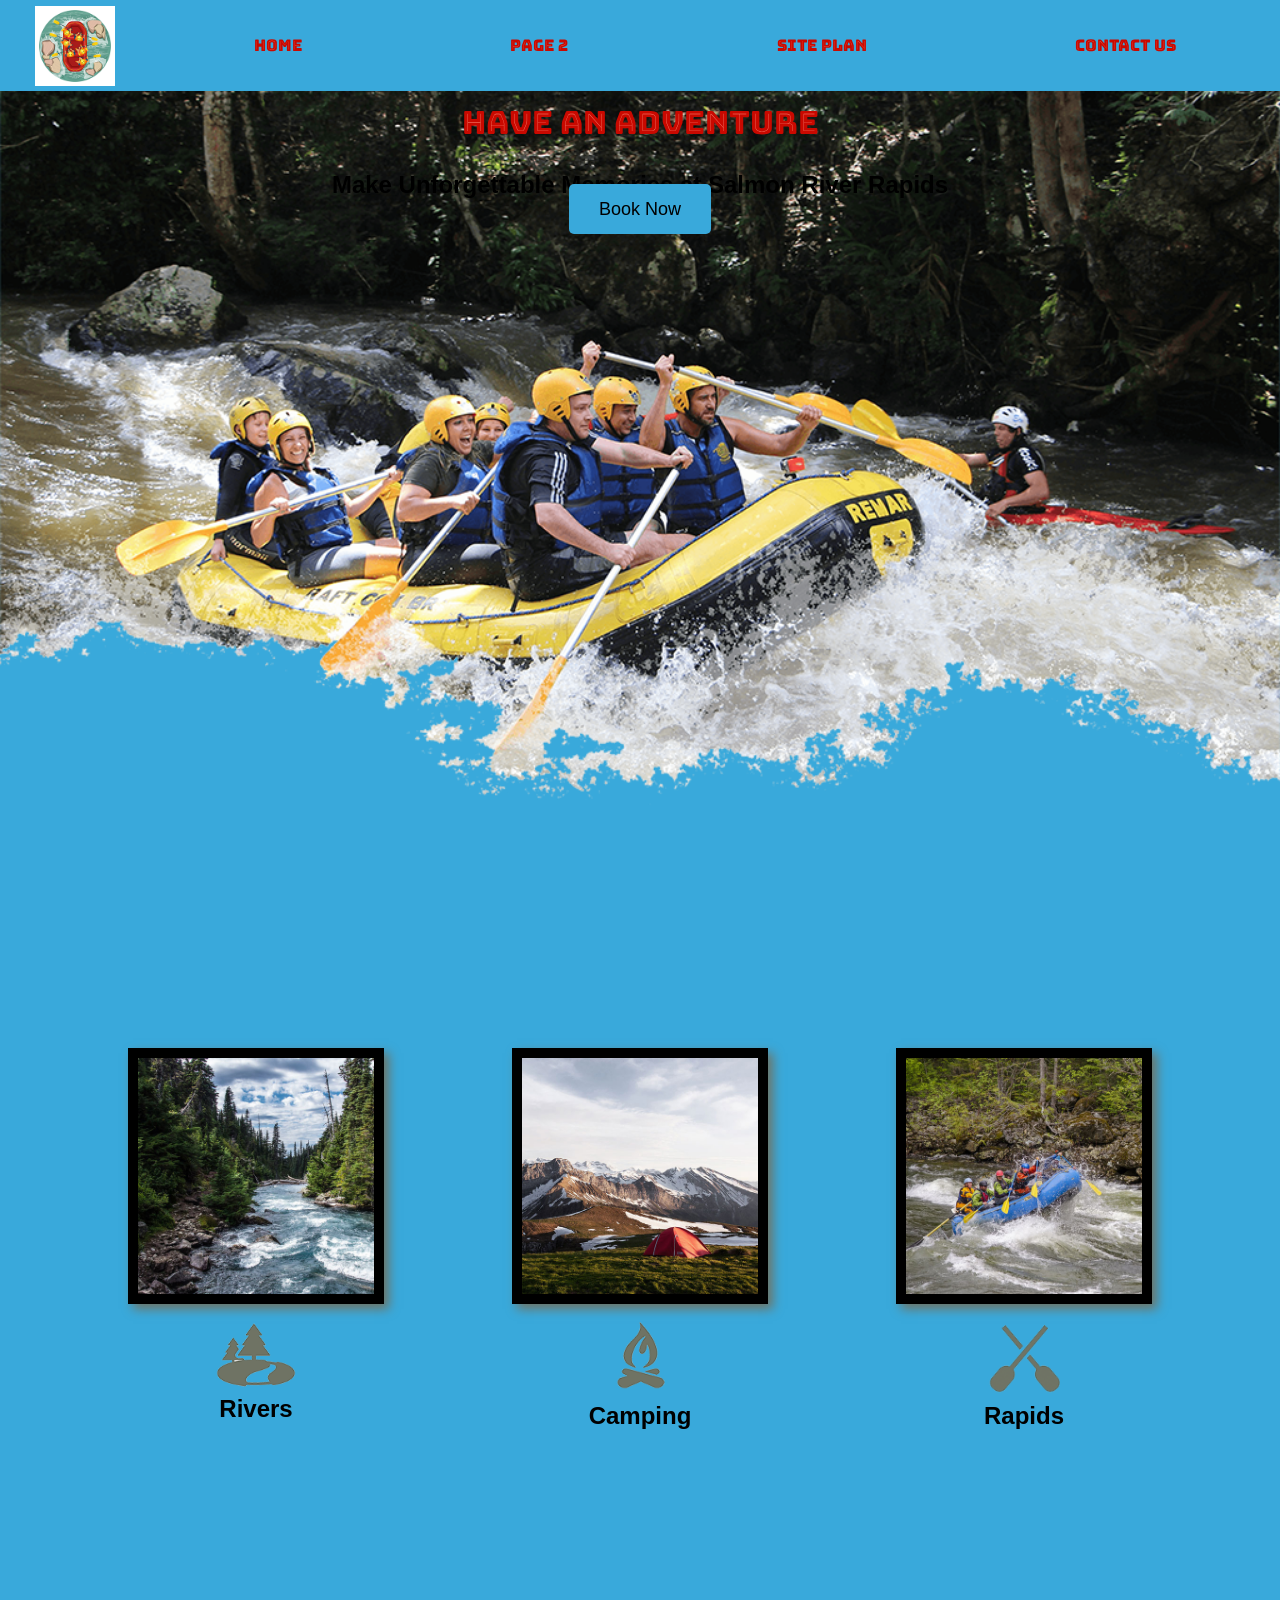
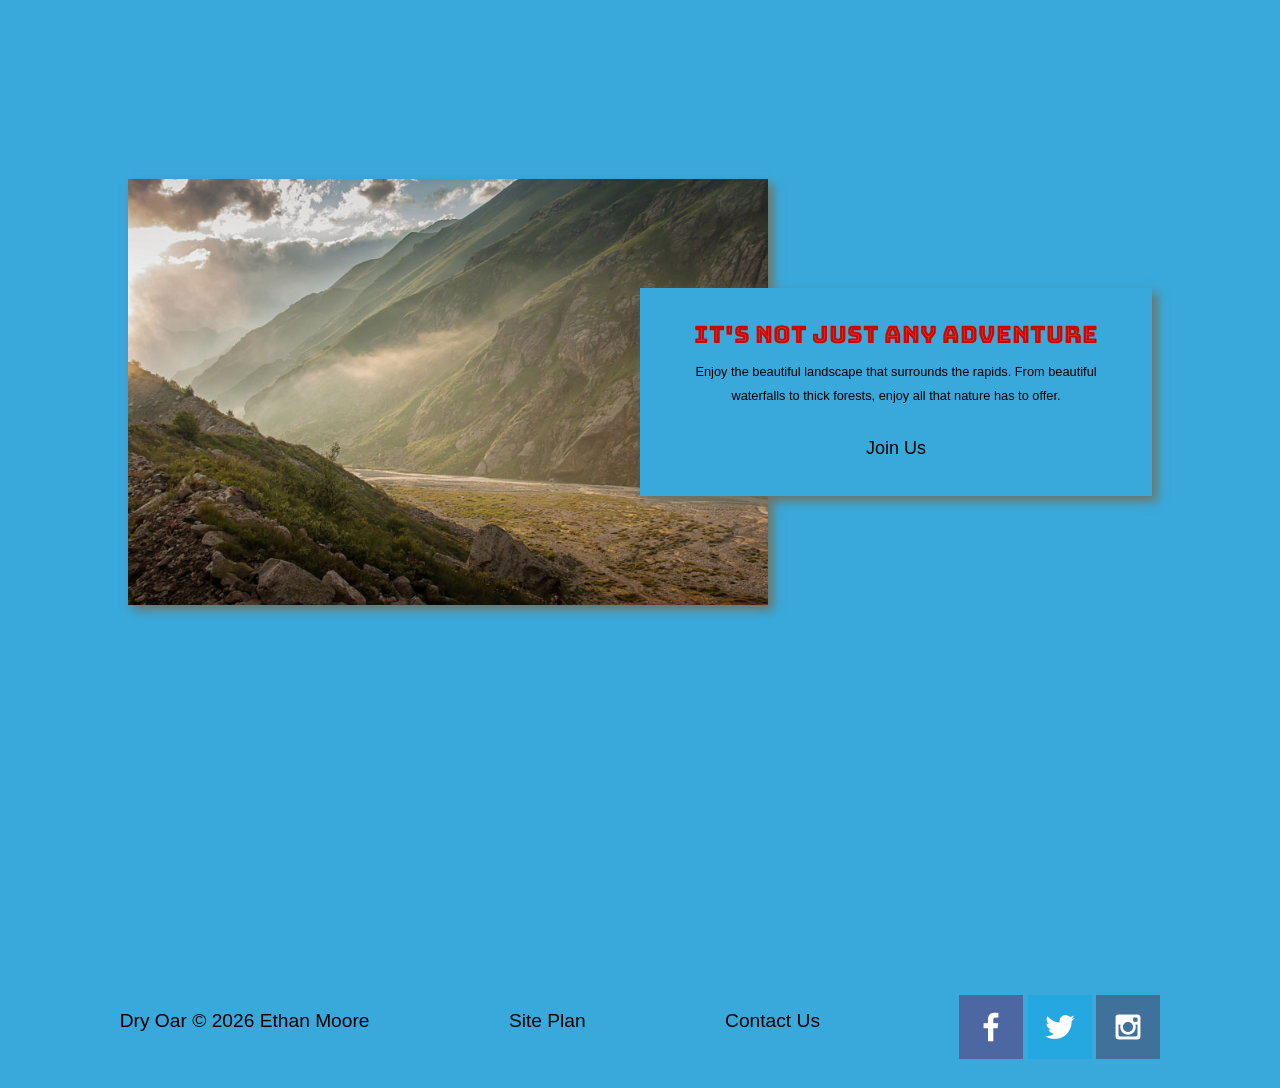
<file: index.html>
<!DOCTYPE html>
<html lang="en">
    <head>
        <link rel="stylesheet" href="styles/style.css">
        <meta charset="UTF-8">
        <meta name="viewport" content="width=device-width, initial-sacel=1.0">
        <title>Whitewater Rafting Vacations|Salmon River Rapids|Home</title>
    </head>

    <body>
        <div id="content">
            <header>
                <a href="index.html" id="logo_link">
                    <img class="logo" src="Images/logo10_200.png" alt="Dry Oar Logo">
                </a>
                <nav>
                    <a href="index.html">Home</a>
                    <a href="#">Page 2</a>
                    <a href="site-plan-rafting.html">Site Plan</a>
                    <a href="contactus.html">Contact Us</a>
                </nav>
            </header>
            <div id="hero">
                <div id="hero-box">
                    <img id="hero-img" src="Images/hero.png" alt="People enjoying rafting">
                </div>
                <section id="hero-msg">
                    <h1 class="home-title">Have an Adventure</h1>
                    <h2>Make Unforgettable Memories at Salmon River Rapids</h2>
                    <div class="button-box">
                        <a class="book" href="contactus.html">Book Now</a>
                    </div>
                </section>
            </div>
            <main class="home-grid">
                <section class="rivers-card">
                    <img class="card-img" src="Images/rivers.jpg" alt="river in forest">
                    <img class="icon" src="Images/river_icon.png" alt="river icon">
                    <h2>Rivers</h2>
                </section>
                <section class="camping-card">
                    <img class="card-img" src="Images/camping.jpg" alt="tent in mountains">
                    <img class="icon" src="Images/fire_icon.png" alt="fire icon">
                    <h2>Camping</h2>
                </section>
                <section class="rapids-card">
                    <img class="card-img" src="Images/rapids.jpg" alt="rafting boat">
                    <img class="icon" src="Images/oars.png" alt="oars icon">
                    <h2>Rapids</h2>
                </section>
                <div id="background"></div>
                <img class="mountains" src="Images/mountains.jpg" alt="Misty mountains">
                <section class="msg">
                    <h2>It's not just any Adventure</h2>
                    <p>Enjoy the beautiful landscape that surrounds the rapids. From beautiful waterfalls to thick forests, enjoy
                        all that nature has to offer.</p>
                    <a class="join" href="rivers.html">Join Us</a>
                </section>
            </main>
            <footer>
                <p>Dry Oar &copy; 2026 Ethan Moore</p>
                <p><a href="site-plan-rafting.html">Site Plan</a></p>
                <p><a href="contactus.html">Contact Us</a></p>
                <div class="social">
                    <a href="https://facebook.com" target="_blank">
                        <img src="Images/facebook.png" alt="Facebook icon">
                    </a>
                    <a href="https://twiiter.com" target="_blank">
                        <img src="Images/twitter.png" alt="Twitter icon">
                    </a>
                    <a href="https://instagram.com" target="_blank">
                        <img src="Images/instagram.png" alt="Instagram icon">
                    </a>
                </div>
            </footer>
        </div>
    </body>
</html>
</file>
<file: styles/style.css>
@import url('https://fonts.googleapis.com/css2?family=IM+Fell+French+Canon&family=Lato:ital,wght@0,400;0,700;1,400&display=swap');
@import url('https://fonts.googleapis.com/css2?family=Bungee+Tint&display=swap');

#content{
    max-width: 1600px;
    margin: 0 auto;
}

nav {
    display: flex;
    justify-content: space-around;
    background-color: #39A9DB;
}

nav a{
    text-align: center;
    color: black;
    text-decoration: none;
    font-family: "Bungee Tint";
    padding: 35px;
}

nav a:hover{
    background-color: #396E94;
    color: white;
}

#hero-msg h1, #hero-msg h2 {
    text-align: center;
}

.button-box {
    text-align: center;
}

main section {
    text-align: center;
}

main section img{
    box-sizing: border-box;
}

#background{
    height: 725px;
}

body{
    background-color: #39A9DB;
    font-family: "Fira Sans", Helvetica, sans-serif;
    margin: 0;
    padding: 0;
}

header{
    background-color: #39A9DB;
    display: grid;
    grid-template-columns: 150px auto;
}

.book, .join{
    background-color: #39A9DB;
    color: black;
    text-decoration: none;
    font-size: 18px;
    padding: 15px 30px;
    margin-top: 50px;
    border-radius: 5px;
}

.book:hover, .join:hover{
    color: white;
}

#background{
    background-color: #39A9DB;
    grid-column: 1/11;
    grid-row: 4/9;
}

.msg{
    background-color: #39A9DB;
    line-height: 1.5em;
    padding: 35px;
    grid-column: 6/10;
    grid-row: 6/7;
    box-shadow: 5px 5px 10px #6f7364;
}

.msg h2{
    color: black;
    font-family: "Bungee Tint";
}

.msg p{
    color: black;
    font-size: .8em;
    padding-bottom: 15px;
    grid-column: 6/10;
    grid-row: 6/7;
}

footer{
    background-color: #39A9DB;
    color: black;
    padding: 25px 50px;
    margin-top: 200px;
    display: flex;
    justify-content: space-around;
    align-items: center;
}

footer p {
    font-size: 1.2em;
}

footer p:hover{
    text-decoration: underline;
}

footer a{
    color: black;
    text-decoration: none;
}

footer a:hover{
    color: white;
}

footer .social img{
    padding-top: 15px;
}

.home-title{
    color: black;
    font-family: "Bungee Tint";
    font-size: 2em;
    margin-top: 10px;
}

h4{
    color: black;
}

.logo{
    width: 80px;
}

.icon{
    width: 80px;
    padding-top: 10px;
}

#hero-img{
    width: 100%;
}

h2{
    margin: 0;
}

#logo_link{
    padding-top: 5px;
    justify-self: center;
    align-self: center;
}

.rivers-card, .camping-card, .rapids-card{
    margin: 200px 0;
}

.card-img{
    border: 10px solid black;
    transition: transform .5s;
    box-shadow: 5px 5px 10px #6f7364;
}

.card-img:hover{
    opacity: 0.6;
    transform: scale(1.1);
}

#hero{
    display: grid;
    grid-template-columns: 1fr 3fr 1fr;
    margin-top: -100px;
}

#hero-box{
    grid-column: 1/4;
    grid-row: 1/3;
    z-index: -1;
}

#hero-msg{
    grid-column: 2/3;
    grid-row: 1/2;
    margin-top: 100px;
}

.home-grid{
    display: grid;
    grid-template-columns: repeat(10, 1fr);
}

.card-img, .mountains{
    width: 100%;
}

.rivers-card{
    grid-column: 2/4;
    grid-row: 2/3;
}

.camping-card{
    grid-column: 5/7;
    grid-row: 2/3;
}

.rapids-card{
    grid-column: 8/10;
    grid-row: 2/3;
}

.mountains{
    width: 100%;
    grid-column: 2/7;
    grid-row: 5/8;
    box-shadow: 5px 5px 10px #6f7364;
}

@media screen and (max-width: 900px) {
    #hero, .home-grid {
        display: block;
        height: auto;
    }
    nav, footer {
        flex-direction: column;
    }
    nav a {
        display: block;
        padding: 15px;
    }
    #hero {
        margin-top: 0;
    }
    #hero-msg {
        margin-top: 0;
    }
    #hero-msg h4 {
        display: none;
    }
    #hero-msg h1 {
        color: #6f7364;
    }
    .home-title {
        font-size: 25px;
    }
    .rivers-card, .camping-card, .rapids-card { 
        margin: 50px auto;
        width: 60%;
    }
    #background {
        display: none;
    }
    .mountains, .msg {
        width: 80%;
        display: block;
        margin: 0 auto;
    }
    footer {
        margin-top: 25px;
    }
}
</file>
